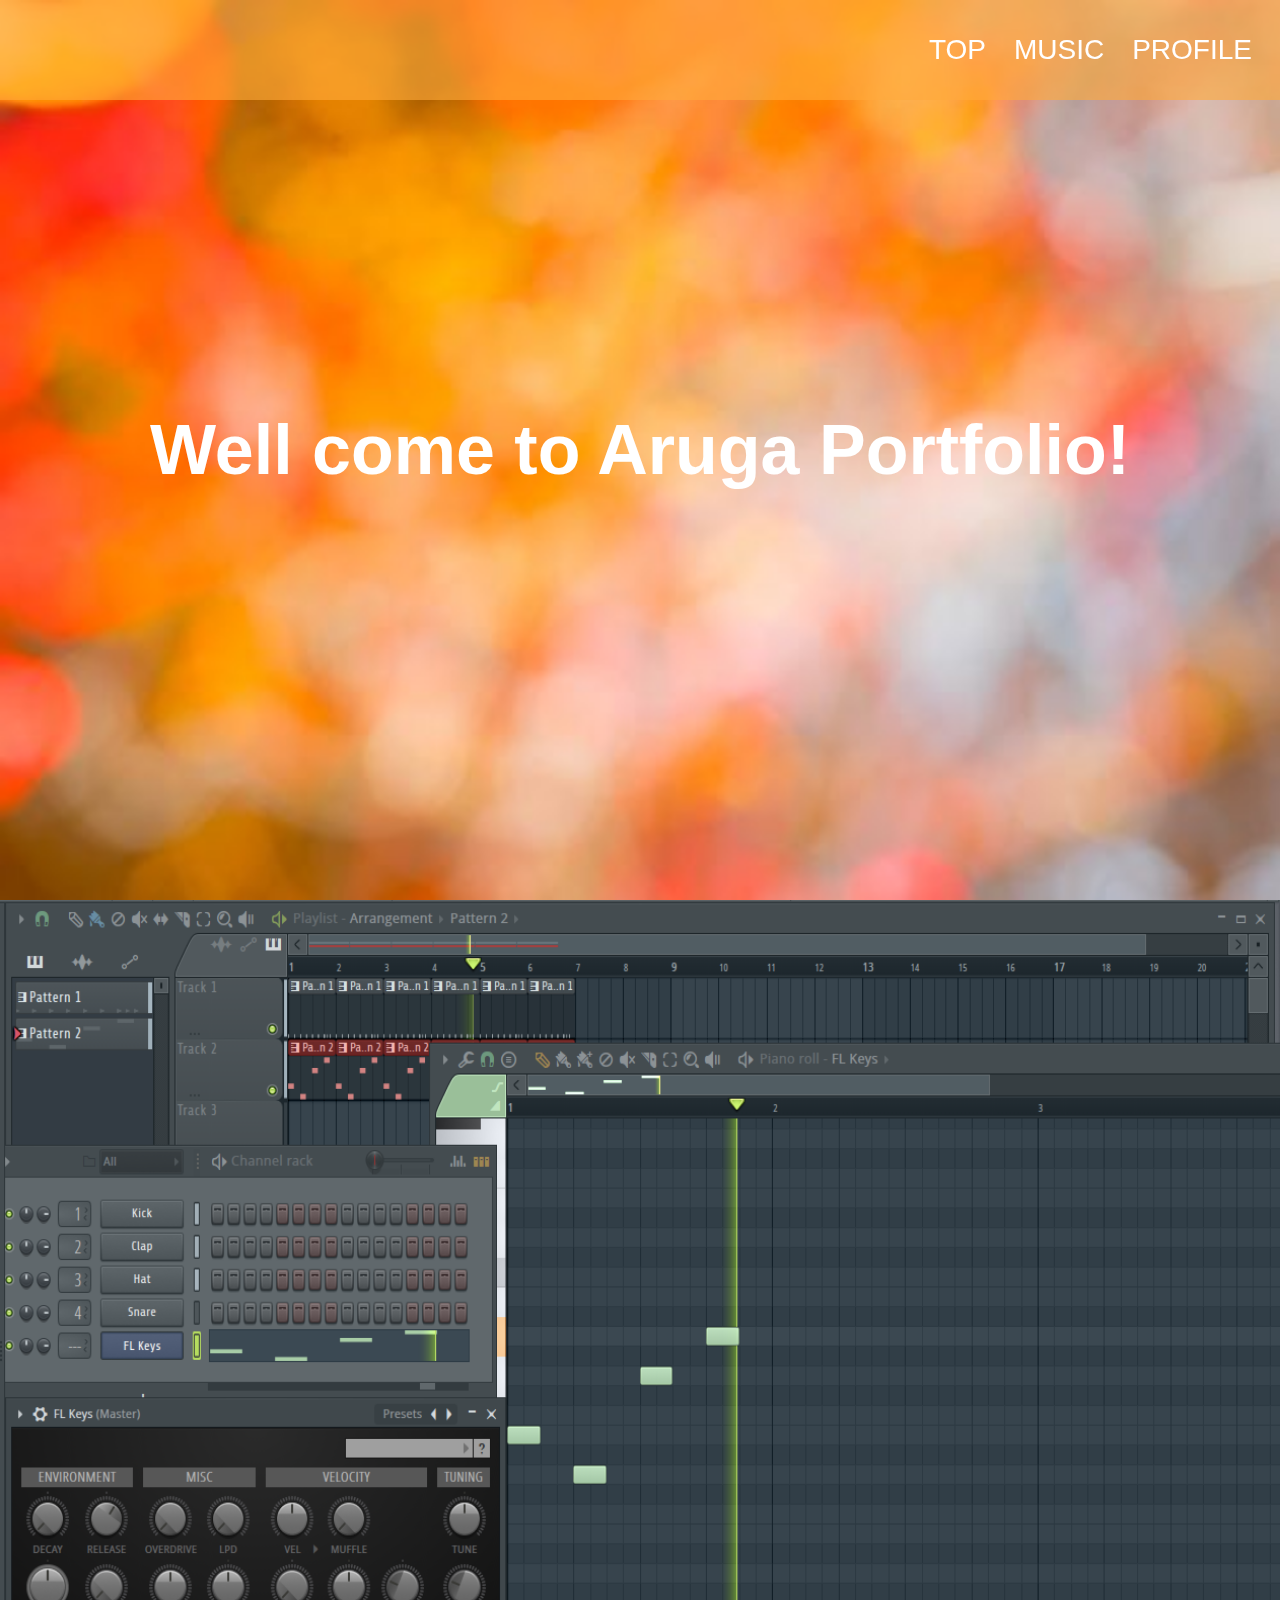
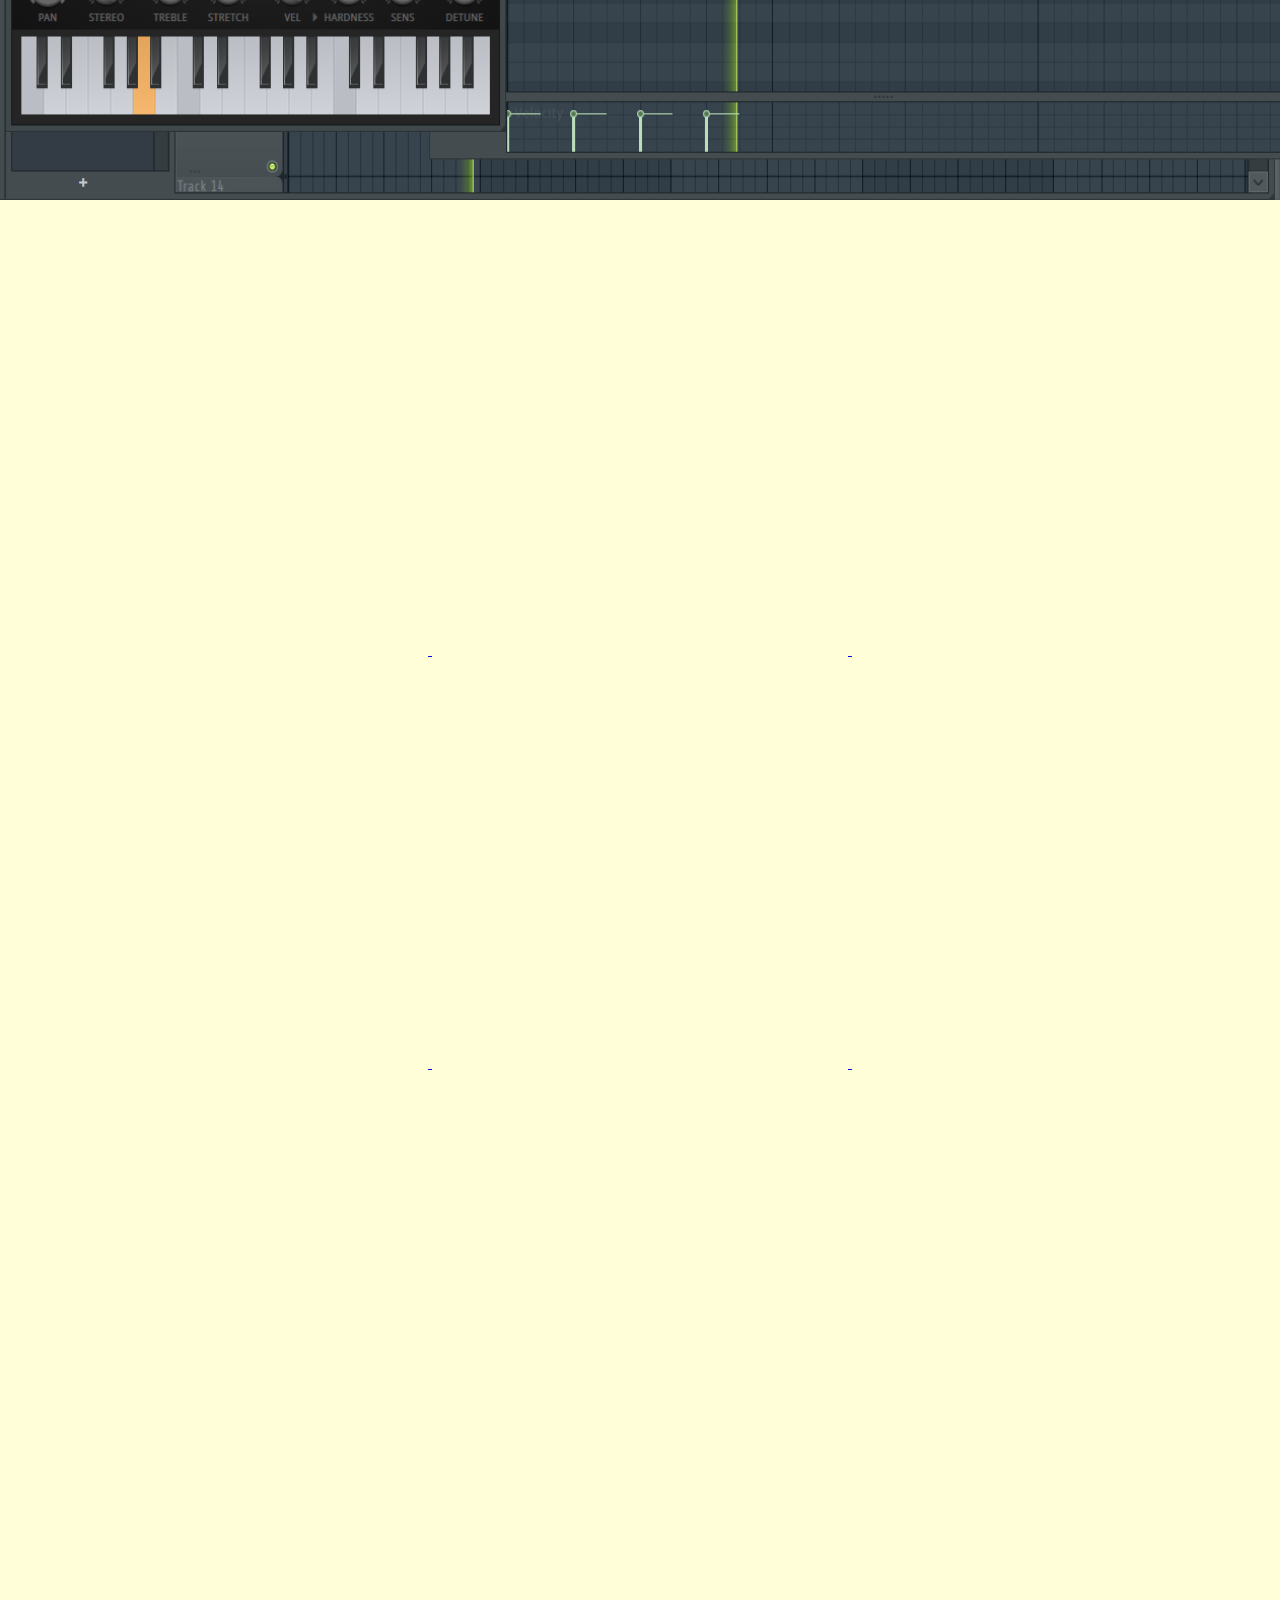
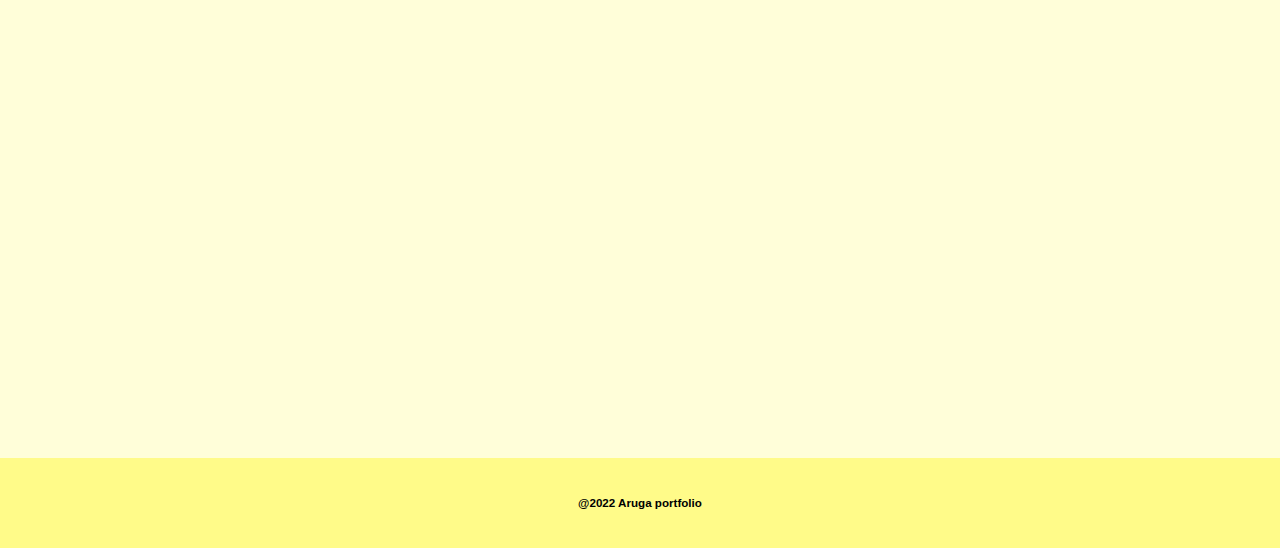
<file: index.html>
<!DOCTYPE html>
<html lang="ja">
<head>
    <meta charset="UTF-8">
    <meta name="viewport" content="width=device-width, initial-scale=1.0">
    <title>x19035 Aruga portfolio</title>
    <link rel="stylesheet" href="style.css">
    <script src="https://ajax.googleapis.com/ajax/libs/jquery/1.12.4/jquery.min.js"></script>
    <script type="text/javascript" src="node.js"></script> 
</head>
<body>
    <header class="h-link">
        <ul>
            <a href="#">TOP</a>
            <a href="#music1">MUSIC</a>
            <a href="profile/profile.html">PROFILE</a>
        </ul>
    </header>

    <section class="zikosyoukai">
        <div class="fadein">
            <h2>Well come to Aruga Portfolio!</h2>
        </div>
    </section>

    <section class="make-music">
        <div class="fadein">
            <div class="make-text">
                    <h1>曲</h1>
                    <h2>Please listen to my music!</h2>
            </div>
        </div>
    </section>

    <section id="music1">
        <section class="music-list">
            <div class="music-title">
                <div class="fadein">
                    <h3>曲一覧</h3>
                </div>
            </div>
                <div class="music-container">
                    <div class="music-item-container">
                        <a href="music/desertify.html">
                            <div class="music">
                                <header class="music-header">
                                    <img src="image/desertfy.png" alt="" height=100% width=70%>
                                </header>
                                <h4>Desertify</h4>
                                <p>この曲は初めて投稿した楽曲。<br>
                                    音ゲーに入れて欲しい。</p>
                            </div>
                        </a>
                        <a href="music/idealhero.html">
                            <div class="music">
                                    <header class="music-header">
                                        <img src="image/idealhero.png" alt="" height=100% width=70%>
                                    </header>
                                <h4>理想ヒーロー</h4>
                                <p>ボカロに挑戦してみた</p>
                            </div>
                        </a>
                        <a href="music/kinshikuiki.html">
                            <div class="music">
                                    <header class="music-header">
                                        <img src="image/kinshikuiki.png" alt="" height=100% width=70%>
                                    </header>
                                <h4>禁止ク域</h4>
                                <p>かっこいいダブステップ</p>
                            </div>
                        </a>
                    </div>
                    <div class="music2-item-container">
                        <a href="music/goodbyesummer.html">
                            <div class="music2">
                                    <header class="music2-header">
                                        <img src="image/goodbyesummer.jpg" alt="" height=100% width=70%>
                                    </header>
                                <h4>グッバイサマー</h4>
                                <p>夏休みが終わってしまった...</p>
                            </div>
                        </a>
                        <a href="music/kane.html">
                            <div class="music2">
                                    <header class="music2-header">
                                        <img src="image/kane.png" alt="" height=100% width=70%>
                                    </header>
                                <h4>鐘は鳴り止まない</h4>
                                <p>ボカコレ2021秋　応募楽曲</p>
                            </div>
                        </a>
                        <a href="music/suteyume.html">
                            <div class="music2">
                                    <header class="music2-header">
                                        <img src="image/lostdoream.jpg" alt="" height=100% width=70%>
                                    </header>
                                <h4>捨てられた夢</h4>
                                <p>マジカルミライ2022　応募楽曲</p>
                            </div>
                        </a>
                    </div>
                </div>
        </section>
    </section>

    <section class="profile">
        <div class="profile-title">
            <h3>profile</h3>
        </div>
        <div class="aruga-img">
            <img src="image/aruga02.jpg" alt="" height="300px" width="300px">
        </div>
        <div class="aruga-text">
            <h4>
                名前：河本竜弥(Aruga)<br>
                学校：愛知工業大学　情報科学部2年<br>
                趣味：ゲーム<br>
                好きな場所：ゲームセンター<br>
                メール：x19035xx@aitech.ac.jp
            </h4>
        </div>
        <div class="comment">
            <h4>コメント</h4>
        </div>
        <div class="comment-text">
            <h4>Arugaです。音ゲーとボカロが好きだったので作曲をはじめました。これからどんどん作っていくつもりです。</h4>
        </div>

    </section>
    

    <footer>
        <h5>@2022 Aruga portfolio</h5>
    </footer>
</body>
</html>
</file>
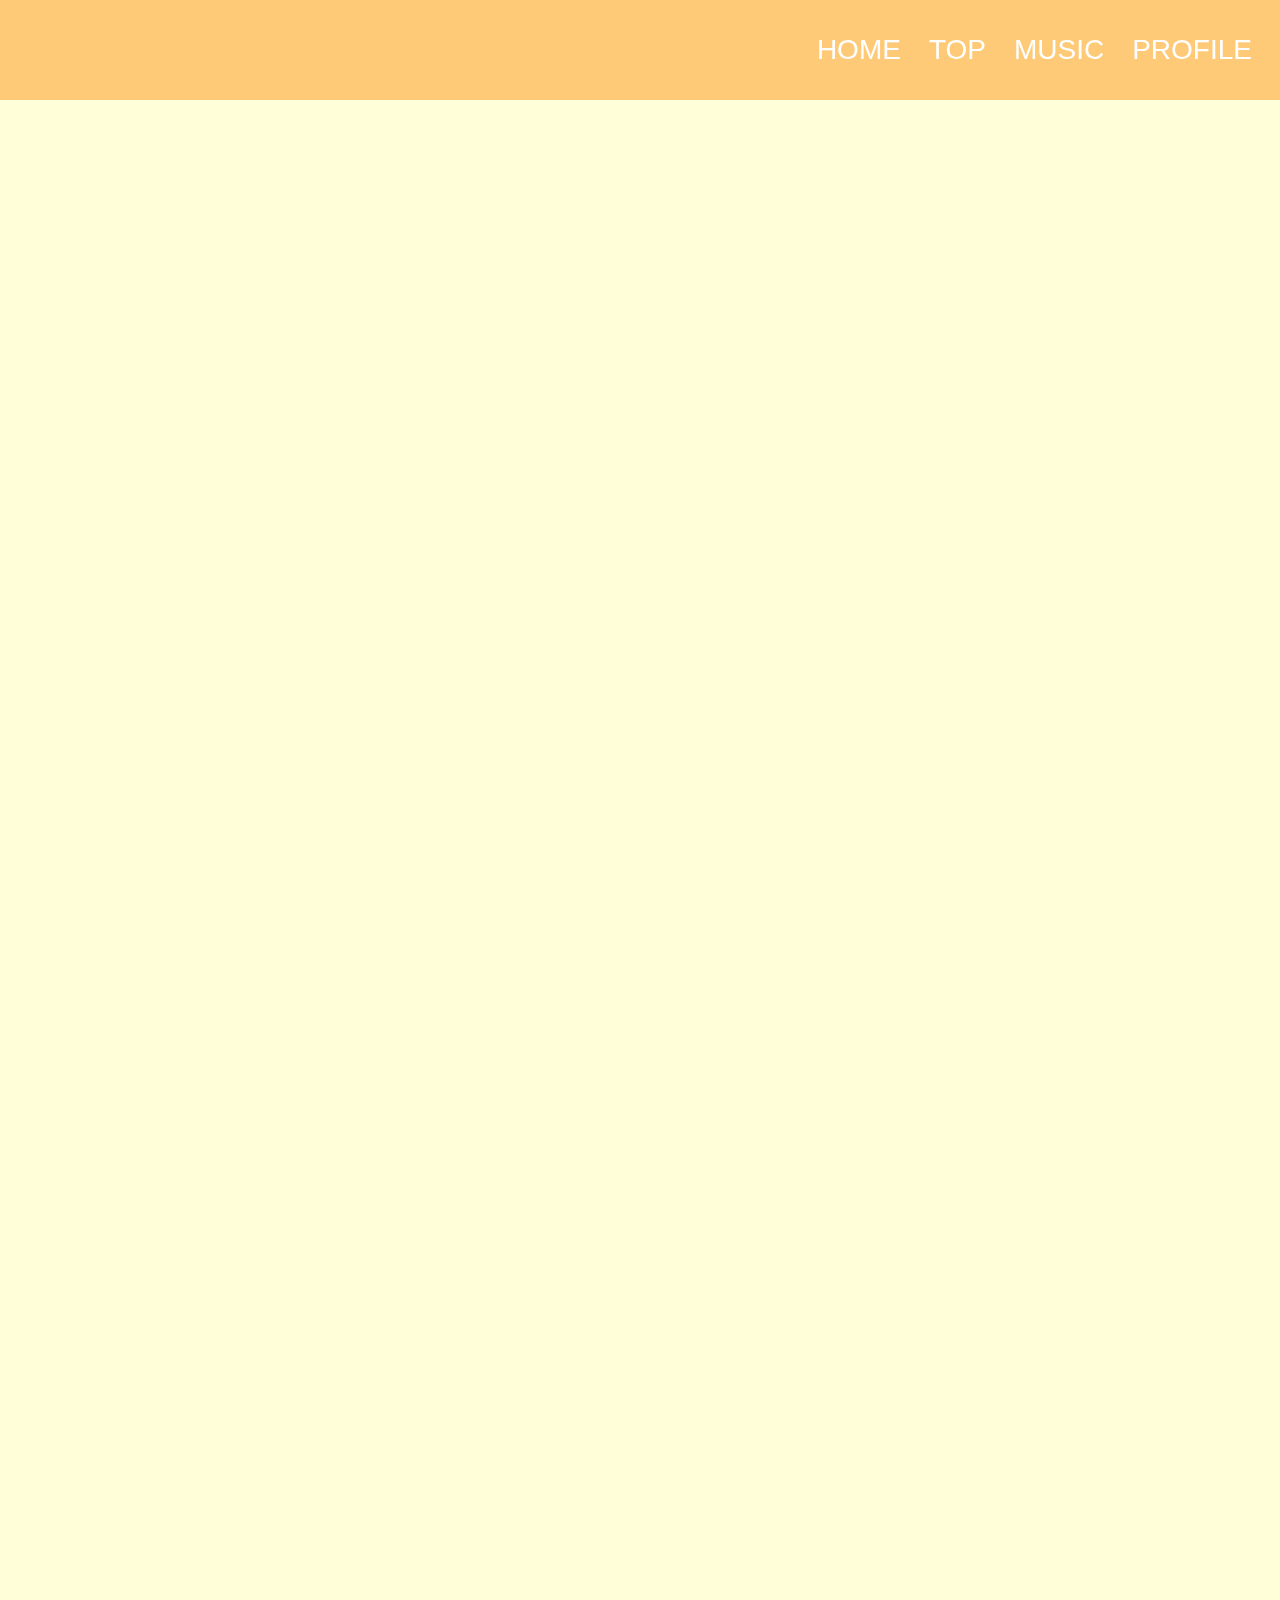
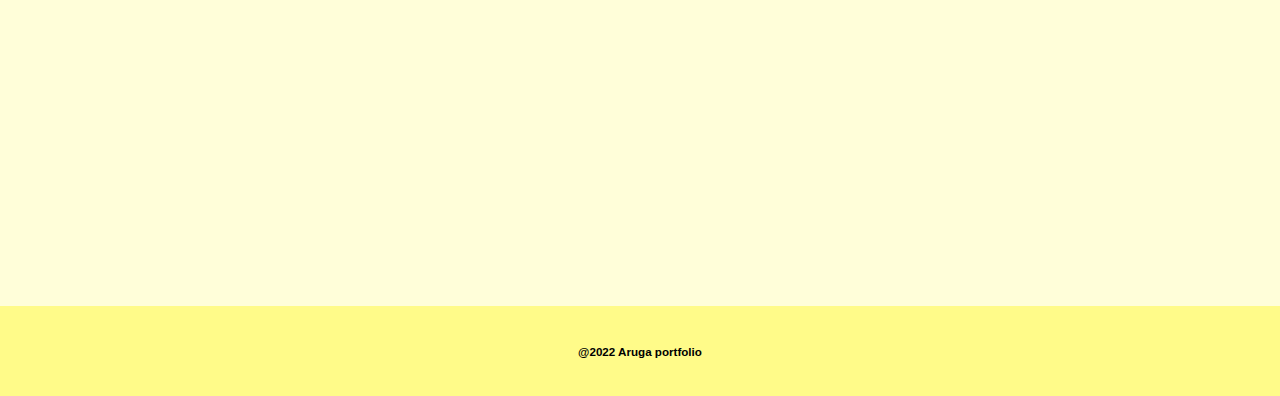
<file: music/desertify.html>
<!DOCTYPE html>
<html lang="ja">
<head>
    <meta charset="UTF-8">
    <meta name="viewport" content="width=device-width, initial-scale=1.0">
    <title>x19035 Aruga portfolio</title>
    <link rel="stylesheet" href="desertify.css">
    <script src="https://ajax.googleapis.com/ajax/libs/jquery/1.12.4/jquery.min.js"></script>
    <script type="text/javascript" src="music.js"></script> 
</head>
<body>
    <header class="h-link">
        <ul>
            <a href="../index.html">HOME</a>
            <a href="#">TOP</a>
            <a href="../index.html#music1">MUSIC</a>
            <a href="../profile/profile.html">PROFILE</a>
        </ul>
    </header>
    
    <section class="movie">
        <iframe width="873" height="491" src="https://www.youtube.com/embed/bPEeSWbL4Co" title="YouTube video player" frameborder="0" allow="accelerometer; autoplay; clipboard-write; encrypted-media; gyroscope; picture-in-picture" allowfullscreen></iframe>
    </section>
    
    <section class="text">
        <div class="text-title">
            <h3>Desertify</h3>
        </div>
        <div class="text-name">
            <h3>Music:Aruga</h3>
        </div>
        <div class="text-day">
            <h4>
             制作日：2020/03/12 
            </h4>
        </div>
        <div>
            <h4>
                制作期間：２日間
            </h4>
        </div>
        <div class="text-kizai">
            <h4>使用機材</h4>
        </div>
        <div class="text-machine"><h4>FLstudio 20</h4></div>
        <div class="text-machine"><h4>Adobe After Effect 2020</h4></div>
        <div class="text-com"><h4>コメント</h4></div>
        <div class="text-comment"><h4>音ゲーにこんな曲があったらいいなということを想像しながら制作しました。</h4></div>
    </section>

    <footer>
        <h5>@2022 Aruga portfolio</h5>
    </footer>
</body>
</html>
</file>
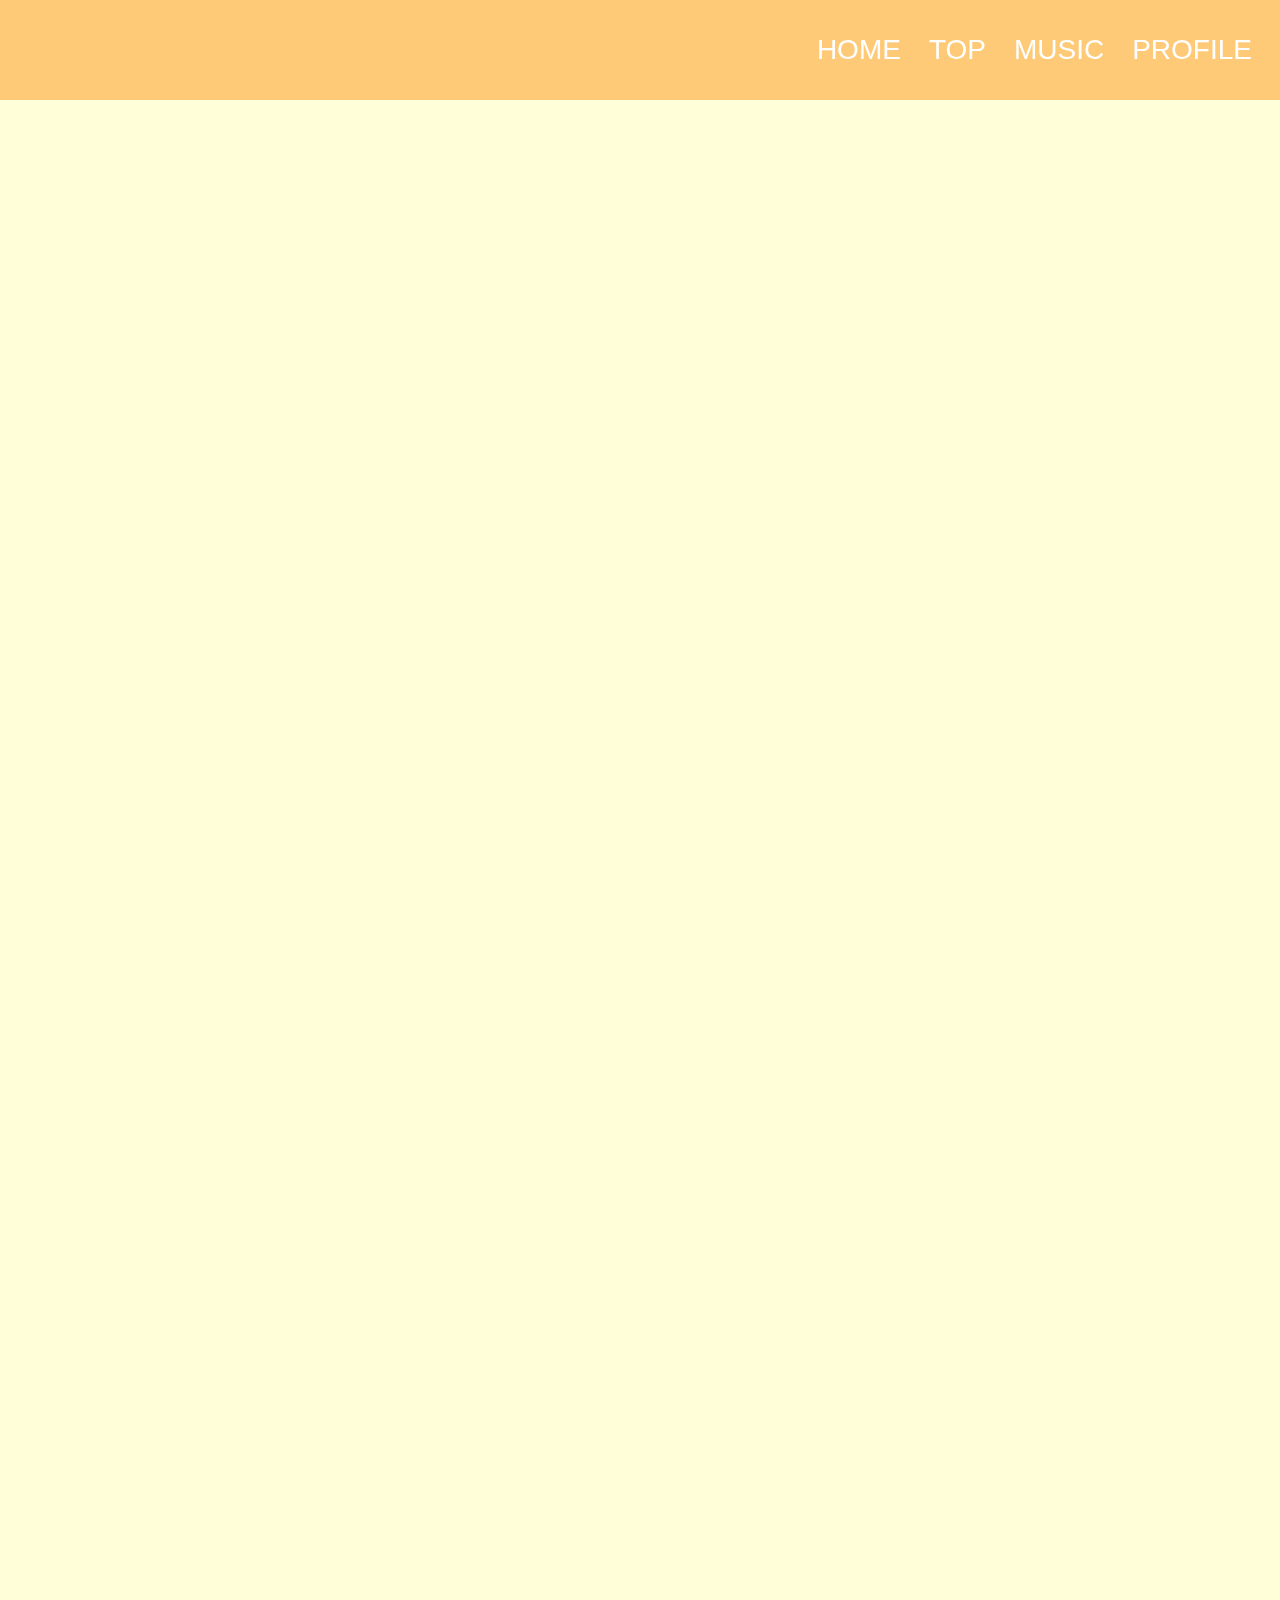
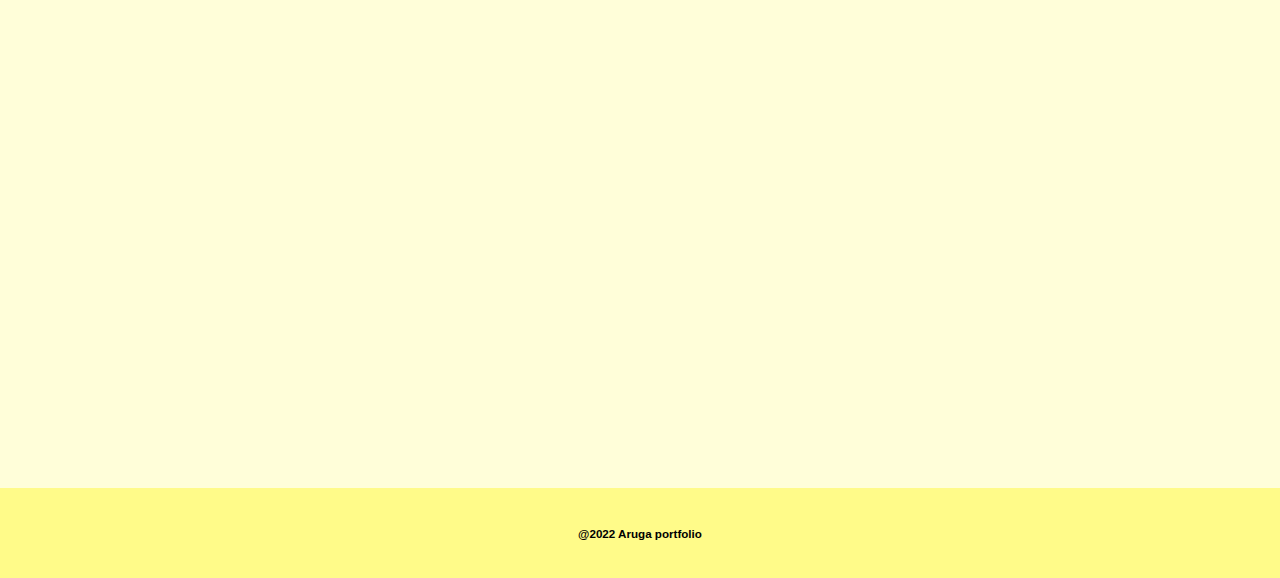
<file: music/goodbyesummer.html>
<!DOCTYPE html>
<html lang="ja">
<head>
    <meta charset="UTF-8">
    <meta name="viewport" content="width=device-width, initial-scale=1.0">
    <title>x19035 Aruga portfolio</title>
    <link rel="stylesheet" href="music.css">
    <script src="https://ajax.googleapis.com/ajax/libs/jquery/1.12.4/jquery.min.js"></script>
    <script type="text/javascript" src="music.js"></script> 
</head>
<body>
    <header class="h-link">
        <ul>
            <a href="../index.html">HOME</a>
            <a href="#">TOP</a>
            <a href="../index.html#music1">MUSIC</a>
            <a href="../profile/profile.html">PROFILE</a>
        </ul>
    </header>
    
    <section class="movie">
        <iframe width="917" height="516" src="https://www.youtube.com/embed/8sRnTyFmIuo" title="YouTube video player" frameborder="0" allow="accelerometer; autoplay; clipboard-write; encrypted-media; gyroscope; picture-in-picture" allowfullscreen></iframe>
    </section>
    
    <section class="text">
        <div class="text-title">
            <h3>グッバイサマー</h3>
        </div>
        <div class="text-name">
            <h3>Music:Aruga</h3>
            <h3>Movie:syui.18</h3>
        </div>
        <div><h3>Vocal:鏡音レン</h3></div>
        <div class="text-day">
            <h4>
             制作日：2021/09/13 
            </h4>
        </div>
        <div>
            <h4>
                制作期間：1ヶ月
            </h4>
        </div>
        <div class="text-kizai">
            <h4>使用機材</h4>
        </div>
        <div class="text-machine"><h4>FLstudio 20</h4></div>
        <div class="text-com"><h4>コメント</h4></div>
        <div class="text-comment"><h4>夏休みが終わってしまった...</h4></div>
        <div class="text-comment"><h4>夏休みにマリオサンシャインやってたら作りたくなったので作りました</h4></div>
    </section>

    <footer>
        <h5>@2022 Aruga portfolio</h5>
    </footer>
</body>
</html>
</file>
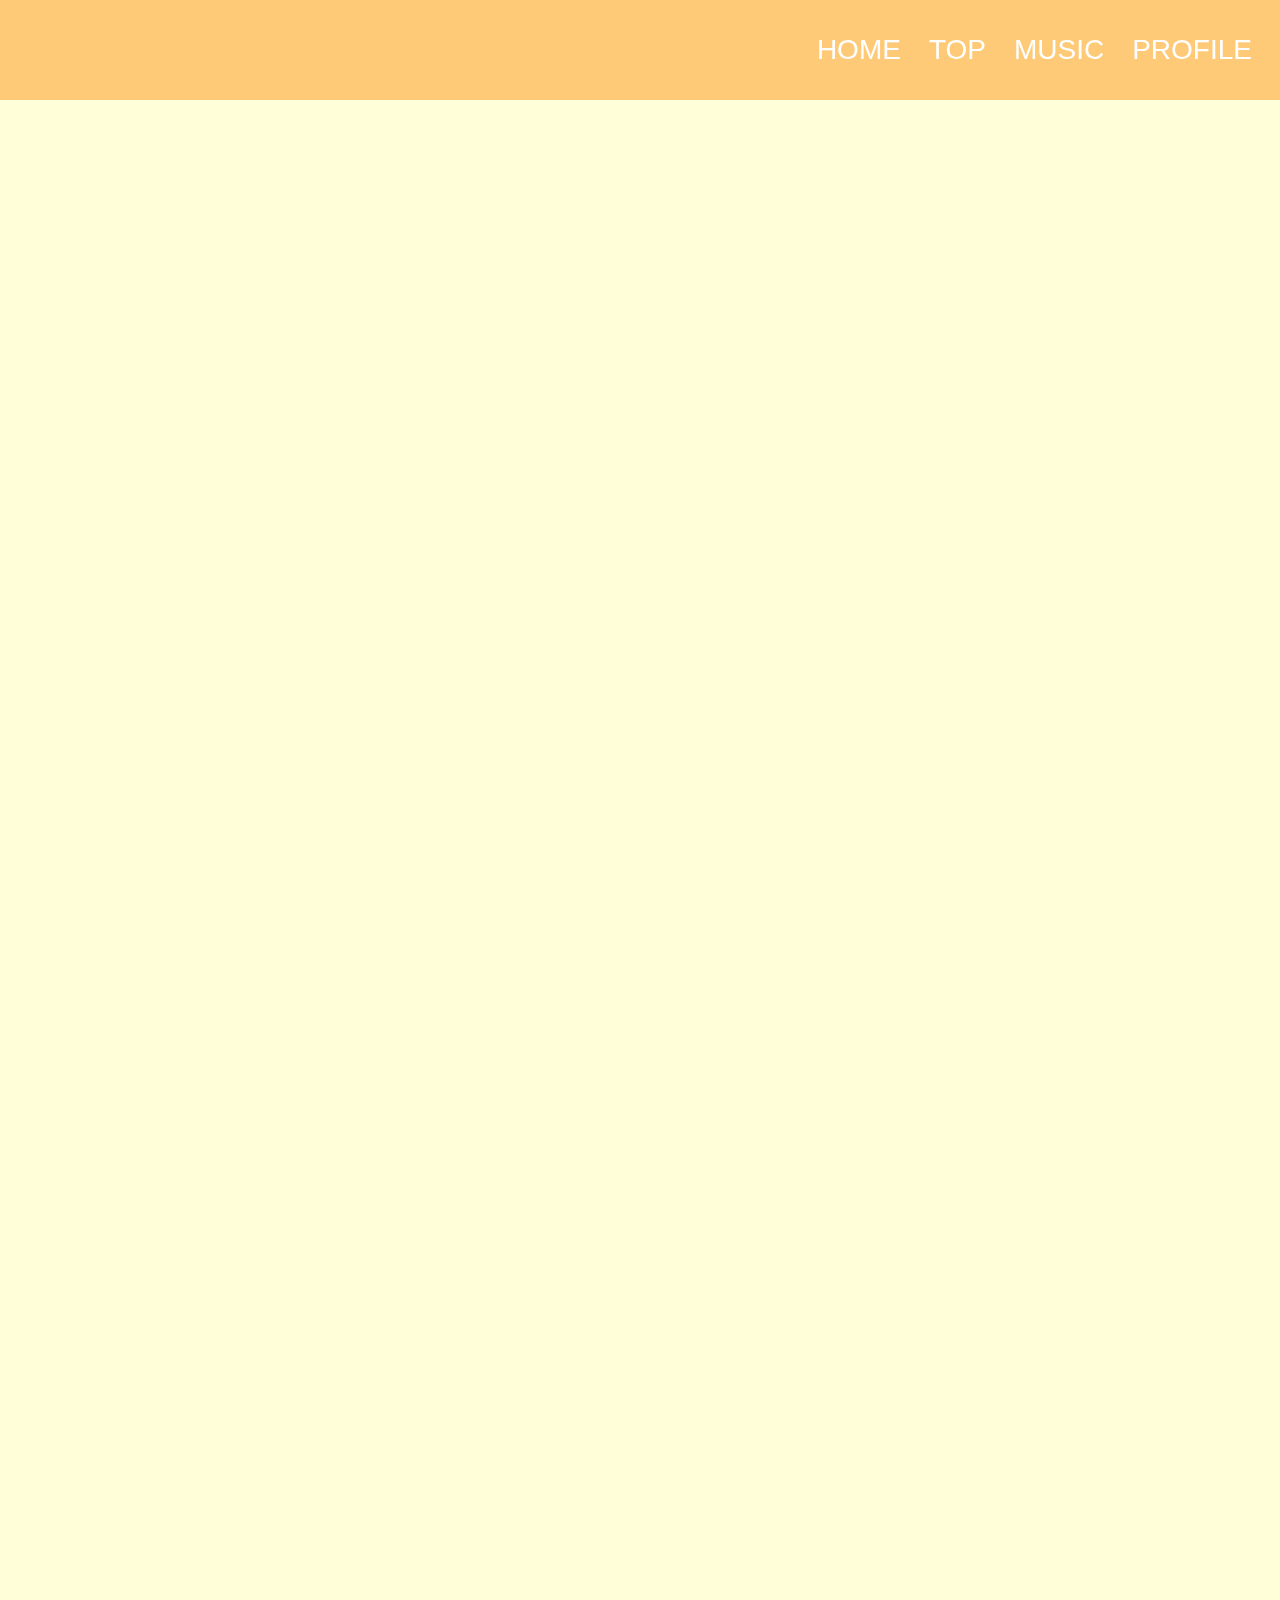
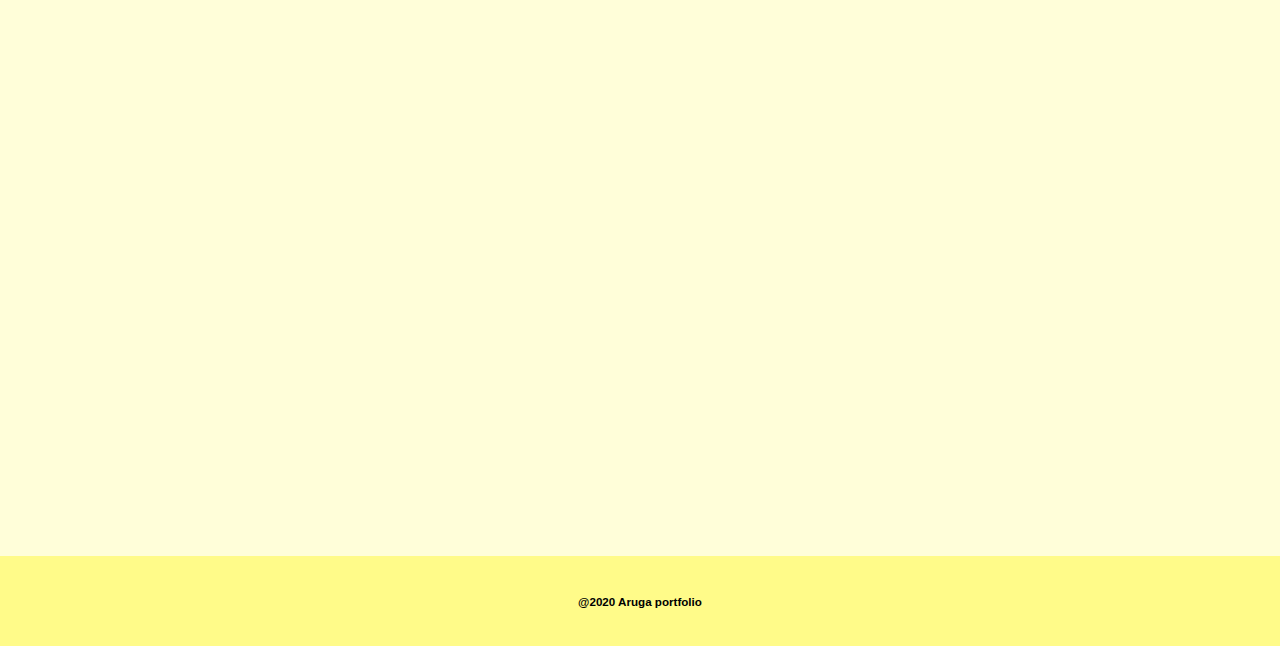
<file: music/idealhero.html>
<!DOCTYPE html>
<html lang="ja">
<head>
    <meta charset="UTF-8">
    <meta name="viewport" content="width=device-width, initial-scale=1.0">
    <title>x19035 Aruga portfolio</title>
    <link rel="stylesheet" href="idealhero.css">
    <script src="https://ajax.googleapis.com/ajax/libs/jquery/1.12.4/jquery.min.js"></script>
    <script type="text/javascript" src="music.js"></script> 
</head>
<body>
    <header class="h-link">
        <ul>
            <a href="../index.html">HOME</a>
            <a href="#">TOP</a>
            <a href="../index.html#music1">MUSIC</a>
            <a href="../profile/profile.html">PROFILE</a>
        </ul>
    </header>
    
    <section class="movie">
        <iframe width="560" height="315" src="https://www.youtube.com/embed/SGmiSpDUVyQ" frameborder="0" allow="accelerometer; autoplay; encrypted-media; gyroscope; picture-in-picture" allowfullscreen></iframe>
    </section>
    
    <section class="text">
        <div class="text-title">
            <h3>理想ヒーロー</h3>
        </div>
        <div class="text-name">
            <h3>Music&Movie:Aruga</h3>
        </div>
        <div><h3>feat:鏡音リン</h3></div>
        <div class="text-day">
            <h4>
             制作日：2020/06/06 
            </h4>
        </div>
        <div>
            <h4>
                制作期間：3週間
            </h4>
        </div>
        <div class="text-kizai">
            <h4>使用機材</h4>
        </div>
        <div class="text-machine"><h4>FLstudio 20</h4></div>
        <div class="text-machine"><h4>Adobe Illustrator 2020</h4></div>
        <div class="text-machine"><h4>Adobe After Effect 2020</h4></div>
        <div class="text-com"><h4>コメント</h4></div>
        <div class="text-comment"><h4>ボカロ曲に挑戦しました</h4></div>
        <div class="text-comment"><h4>仮面ライダーを見ているときにこの曲が浮かび上がりました</h4></div>
    </section>

    <footer>
        <h5>@2020 Aruga portfolio</h5>
    </footer>
</body>
</html>
</file>
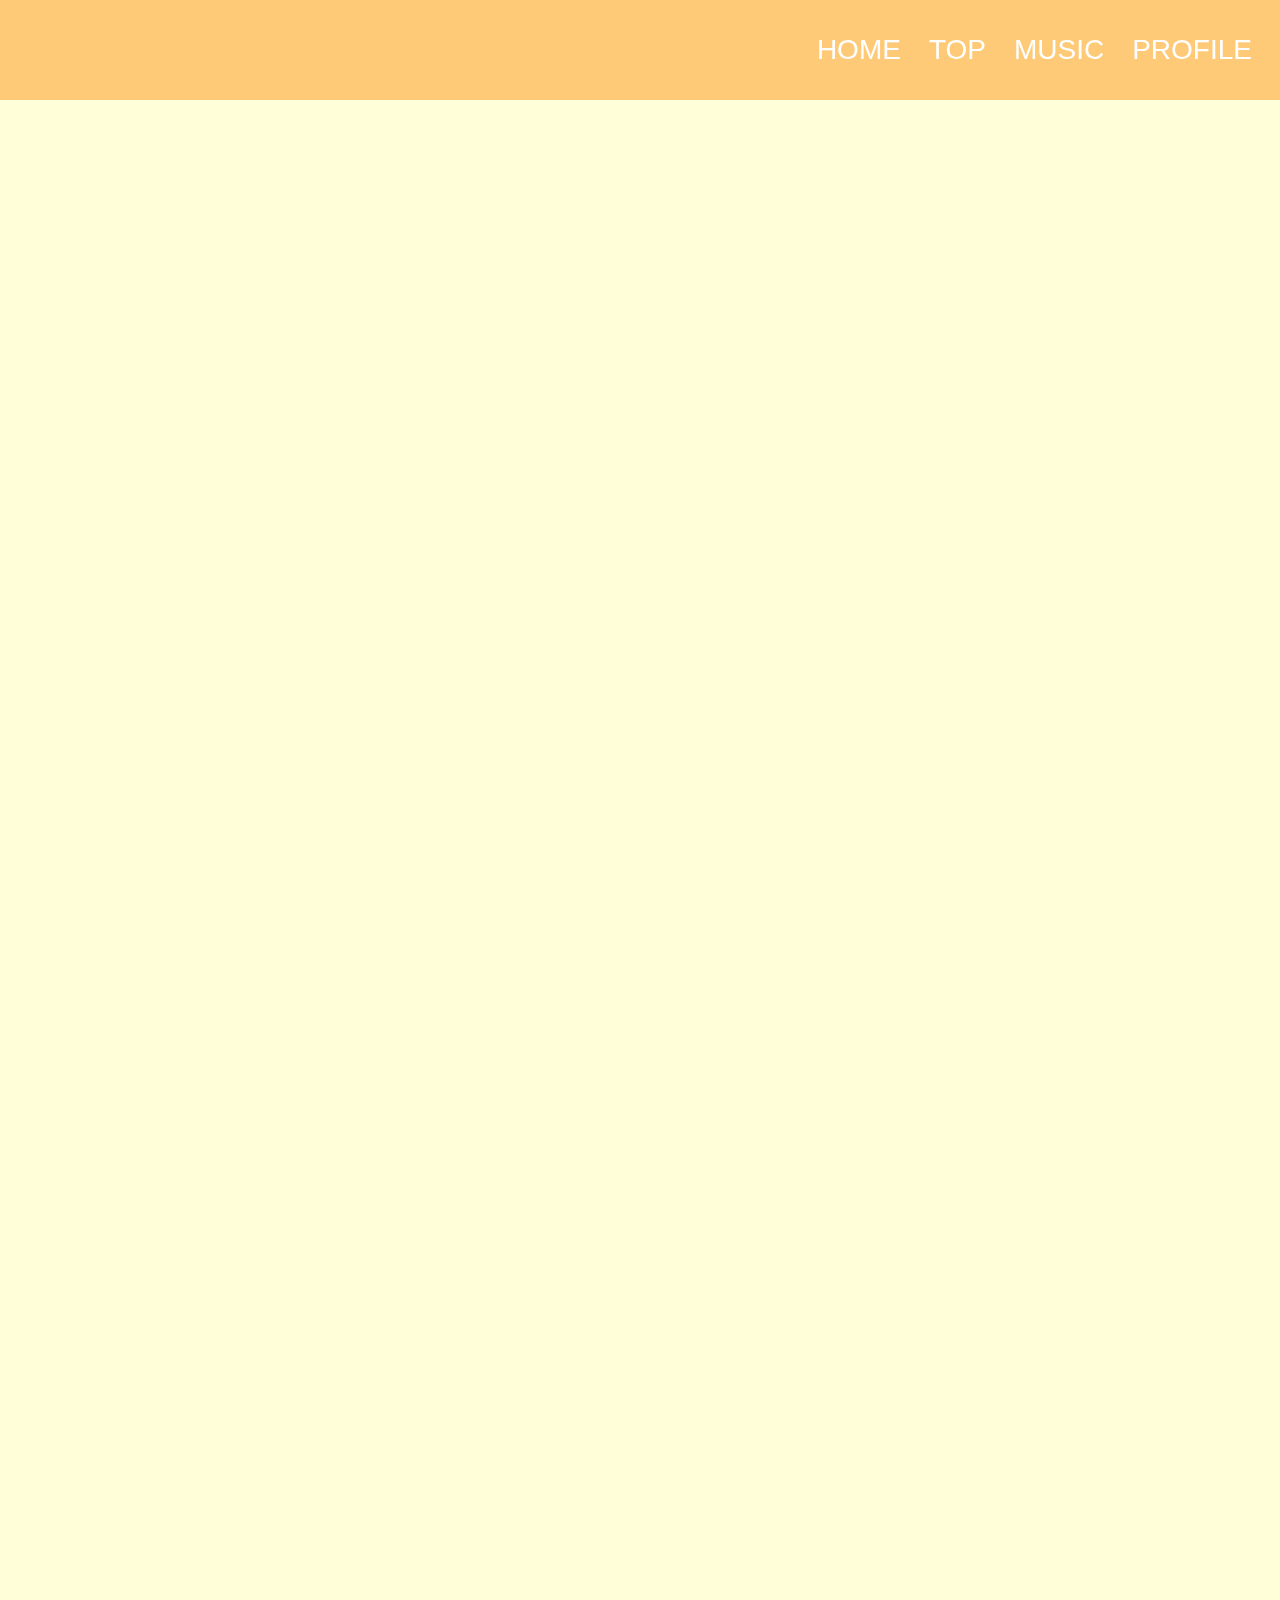
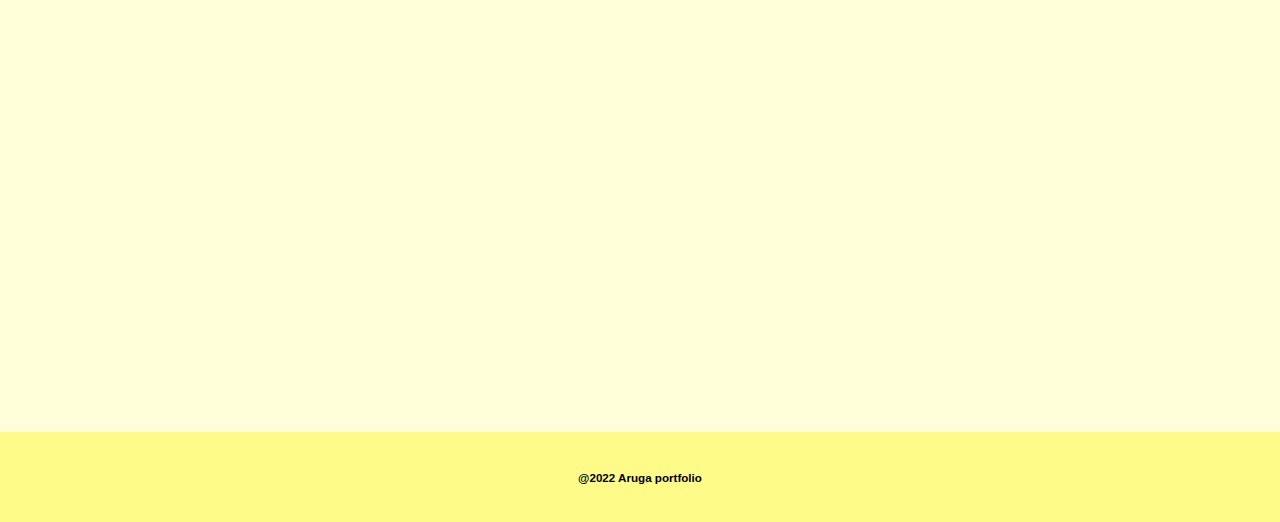
<file: music/kane.html>
<!DOCTYPE html>
<html lang="ja">
<head>
    <meta charset="UTF-8">
    <meta name="viewport" content="width=device-width, initial-scale=1.0">
    <title>x19035 Aruga portfolio</title>
    <link rel="stylesheet" href="music.css">
    <script src="https://ajax.googleapis.com/ajax/libs/jquery/1.12.4/jquery.min.js"></script>
    <script type="text/javascript" src="music.js"></script> 
</head>
<body>
    <header class="h-link">
        <ul>
            <a href="../index.html">HOME</a>
            <a href="#">TOP</a>
            <a href="../index.html#music1">MUSIC</a>
            <a href="../profile/profile.html">PROFILE</a>
        </ul>
    </header>
    
    <section class="movie">
        <iframe width="917" height="516" src="https://www.youtube.com/embed/2QRrenT6sEc" title="YouTube video player" frameborder="0" allow="accelerometer; autoplay; clipboard-write; encrypted-media; gyroscope; picture-in-picture" allowfullscreen></iframe>
    </section>
    
    <section class="text">
        <div class="text-title">
            <h3>鐘は鳴り止まない</h3>
        </div>
        <div class="text-name">
            <h3>Music:Aruga</h3>
            <h3>Movie:syui.18</h3>
        </div>
        <div><h3>Vocal:鏡音リン</h3></div>
        <div class="text-day">
            <h4>
             制作日：2021/10/22 
            </h4>
        </div>
        <div>
            <h4>
                制作期間：1ヶ月
            </h4>
        </div>
        <div class="text-kizai">
            <h4>使用機材</h4>
        </div>
        <div class="text-machine"><h4>FLstudio 20</h4></div>
        <div class="text-com"><h4>コメント</h4></div>
        <div class="text-comment"><h4>ボカコレ2021秋 応募楽曲</h4></div>
        <div class="text-comment"><h4>時期がハロウィンなのでそれっぽい曲作りました</h4></div>
    </section>

    <footer>
        <h5>@2022 Aruga portfolio</h5>
    </footer>
</body>
</html>
</file>
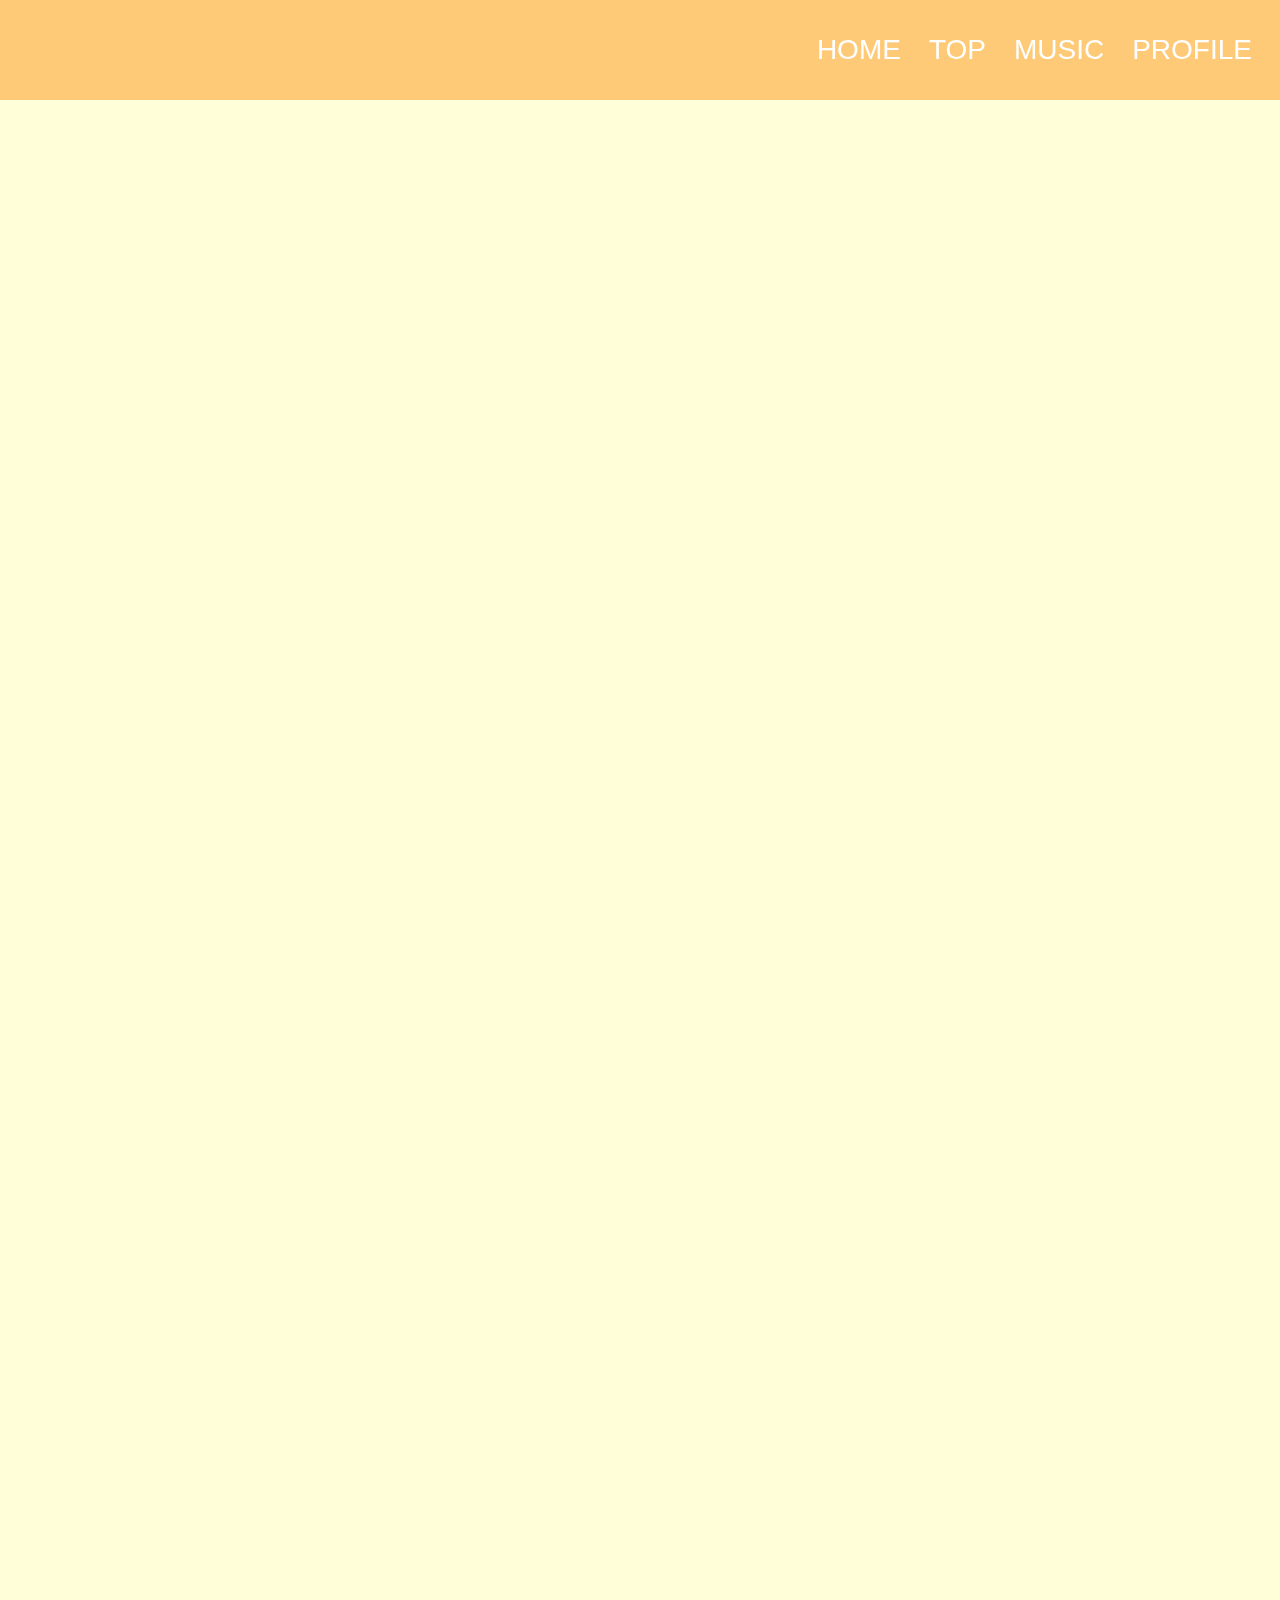
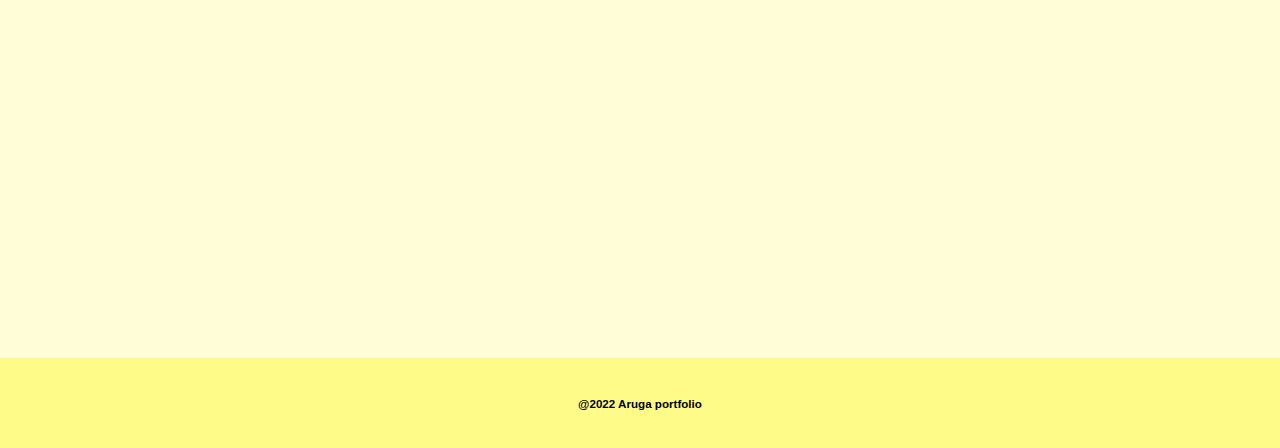
<file: music/kinshikuiki.html>
<!DOCTYPE html>
<html lang="ja">
<head>
    <meta charset="UTF-8">
    <meta name="viewport" content="width=device-width, initial-scale=1.0">
    <title>x19035 Aruga portfolio</title>
    <link rel="stylesheet" href="music.css">
    <script src="https://ajax.googleapis.com/ajax/libs/jquery/1.12.4/jquery.min.js"></script>
    <script type="text/javascript" src="music.js"></script> 
</head>
<body>
    <header class="h-link">
        <ul>
            <a href="../index.html">HOME</a>
            <a href="#">TOP</a>
            <a href="../index.html#music1">MUSIC</a>
            <a href="../profile/profile.html">PROFILE</a>
        </ul>
    </header>
    
    <section class="movie">
        <iframe width="873" height="491" src="https://www.youtube.com/embed/UkiAl3uLer8" title="YouTube video player" frameborder="0" allow="accelerometer; autoplay; clipboard-write; encrypted-media; gyroscope; picture-in-picture" allowfullscreen></iframe>
    </section>
    
    <section class="text">
        <div class="text-title">
            <h3>禁止ク域</h3>
        </div>
        <div class="text-name">
            <h3>Music:Aruga</h3>
        </div>
        <div class="text-day">
            <h4>
             制作日：2021/7/24 
            </h4>
        </div>
        <div>
            <h4>
                制作期間：2週間
            </h4>
        </div>
        <div class="text-kizai">
            <h4>使用機材</h4>
        </div>
        <div class="text-machine"><h4>FLstudio 20</h4></div>
        <div class="text-machine"><h4>Adobe After Effect 2020</h4></div>
        <div class="text-com"><h4>コメント</h4></div>
        <div class="text-comment"><h4>かっこいいダブステップ</h4></div>
        <div class="text-comment"><h4>SERUMを買ったので試しに作りました。</h4></div>
    </section>

    <footer>
        <h5>@2022 Aruga portfolio</h5>
    </footer>
</body>
</html>
</file>
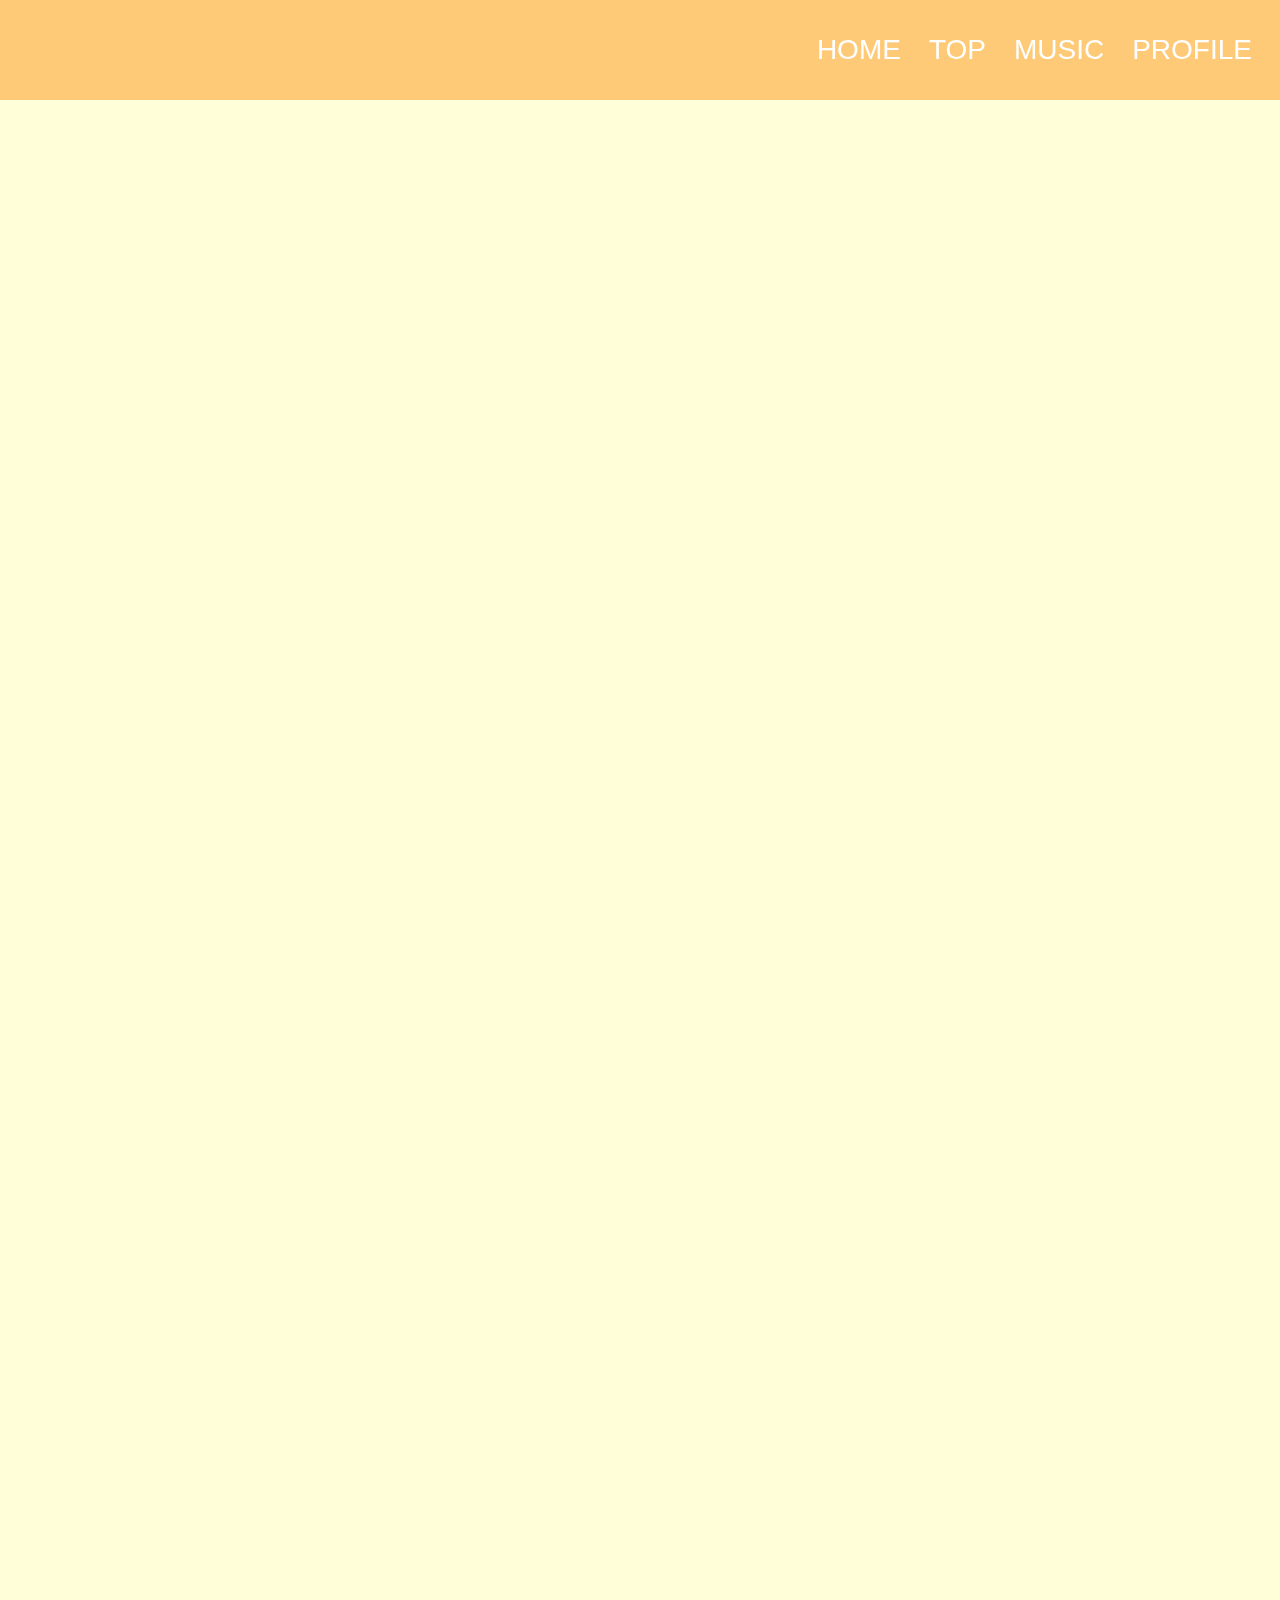
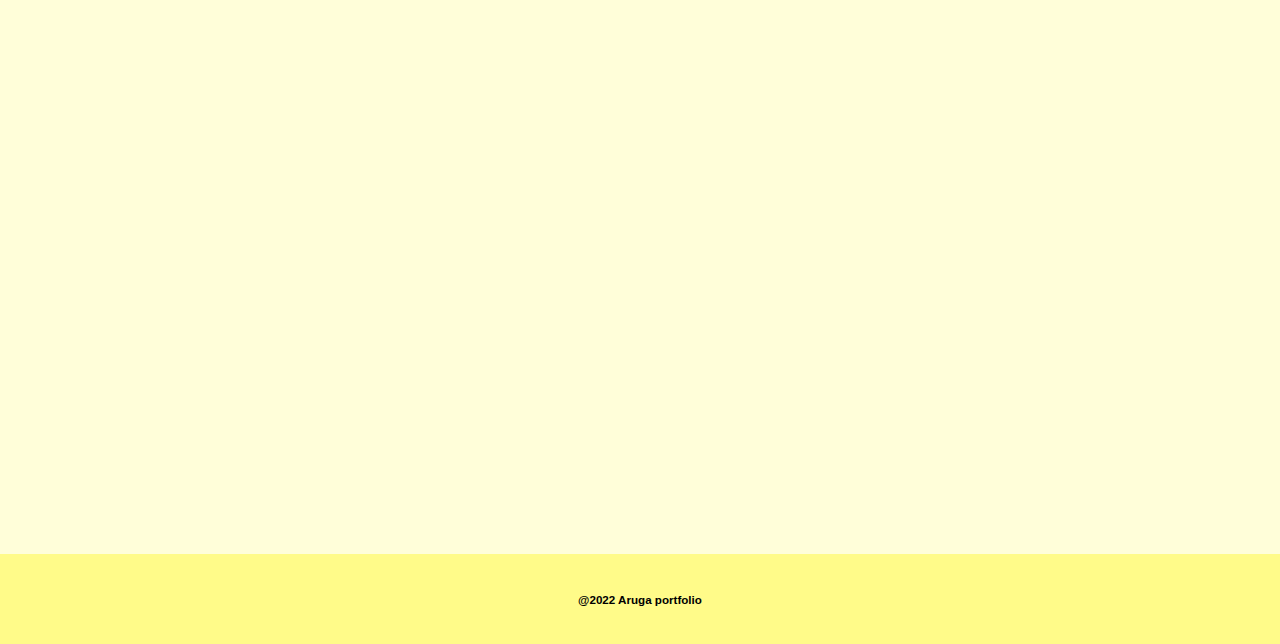
<file: music/suteyume.html>
<!DOCTYPE html>
<html lang="ja">
<head>
    <meta charset="UTF-8">
    <meta name="viewport" content="width=device-width, initial-scale=1.0">
    <title>x19035 Aruga portfolio</title>
    <link rel="stylesheet" href="music.css">
    <script src="https://ajax.googleapis.com/ajax/libs/jquery/1.12.4/jquery.min.js"></script>
    <script type="text/javascript" src="music.js"></script> 
</head>
<body>
    <header class="h-link">
        <ul>
            <a href="../index.html">HOME</a>
            <a href="#">TOP</a>
            <a href="../index.html#music1">MUSIC</a>
            <a href="../profile/profile.html">PROFILE</a>
        </ul>
    </header>
    
    <section class="movie">
        <iframe width="917" height="516" src="https://www.youtube.com/embed/O2Rw8NRb2nA" title="YouTube video player" frameborder="0" allow="accelerometer; autoplay; clipboard-write; encrypted-media; gyroscope; picture-in-picture" allowfullscreen></iframe>
    </section>
    
    <section class="text">
        <div class="text-title">
            <h3>捨てられた夢</h3>
        </div>
        <div class="text-name">
            <h3>Music:Aruga</h3>
            <h3>Movie:syui.18</h3>
            <h3>Illustrator:ごうや</h3>
        </div>
        <div><h3>Vocal:鏡音リン</h3></div>
        <div class="text-day">
            <h4>
             制作日：2022/6/5 
            </h4>
        </div>
        <div>
            <h4>
                制作期間：2ヶ月
            </h4>
        </div>
        <div class="text-kizai">
            <h4>使用機材</h4>
        </div>
        <div class="text-machine"><h4>FLstudio 20</h4></div>
        <div class="text-com"><h4>コメント</h4></div>
        <div class="text-comment"><h4>マジカルミライ2022 応募楽曲</h4></div>
        <div class="text-comment"><h4>鏡音リン・レンが14周年なので時間と別れをテーマに作りました。</h4></div>
    </section>

    <footer>
        <h5>@2022 Aruga portfolio</h5>
    </footer>
</body>
</html>
</file>
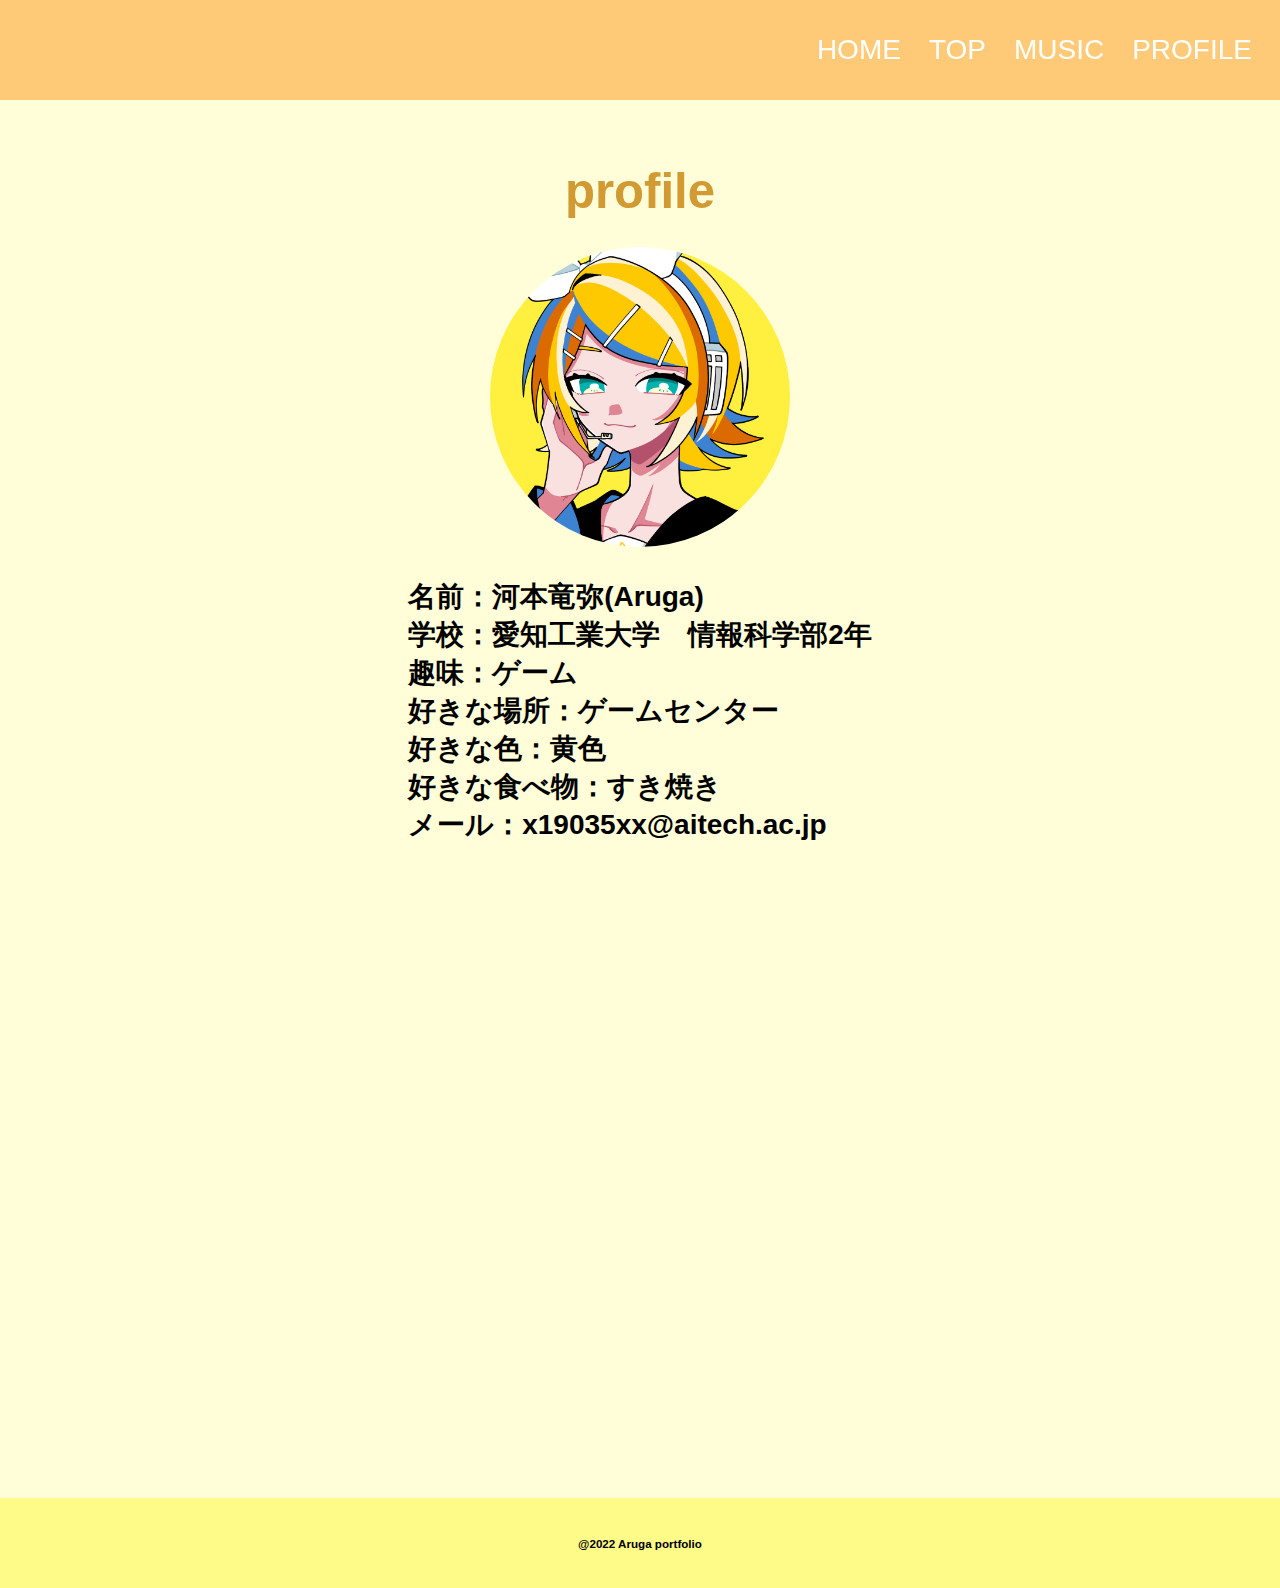
<file: profile/profile.html>
<!DOCTYPE html>
<html lang="ja">
<head>
    <meta charset="UTF-8">
    <meta name="viewport" content="width=device-width, initial-scale=1.0">
    <title>x19035 Aruga portfolio</title>
    <link rel="stylesheet" href="profile.css">
    <script src="https://ajax.googleapis.com/ajax/libs/jquery/1.12.4/jquery.min.js"></script>
    <script type="text/javascript" src="profile.js"></script> 
</head>
<body>
    <header class="h-link">
        <ul>
            <a href="../index.html">HOME</a>
            <a href="#">TOP</a>
            <a href="../index.html#music1">MUSIC</a>
            <a href="profile.html">PROFILE</a>
        </ul>
    </header>
    <section class="profile">
        <div class="profile-title">
            <h3>profile</h3>
        </div>
        <div class="aruga-img">
            <img src="../image/aruga01.jpg" alt="" height="300px" width="300px">
        </div>
        <div class="aruga-text">
            <h4>
                名前：河本竜弥(Aruga)<br>
                学校：愛知工業大学　情報科学部2年<br>
                趣味：ゲーム<br>
                好きな場所：ゲームセンター<br>
                好きな色：黄色<br>
                好きな食べ物：すき焼き<br>
                メール：x19035xx@aitech.ac.jp
            </h4>
        </div>
        <div class="skill">
            <h4>SKILL</h4>
        </div>
        <div class="skill-text">
            <h4>c,c#/★★★★☆<br>
                maya 2020/★★☆☆☆<br>
                html,css/ ★★★☆☆<br>
                FLstudio 20/★★★★☆<br>
                Unity/★★☆☆☆<br>
                Adobe After Effect 2020/★★★☆☆
            </h4>
        </div>
        <div class="comment">
            <h4>コメント</h4>
        </div>
        <div class="comment-text">
            <h4>Arugaです。音ゲーとボカロが好きだったので作曲をはじめました。これからどんどん作っていくつもりです。</h4>
        </div>

        <footer>
            <h5>@2022 Aruga portfolio</h5>
        </footer>
</body>
</html>
</file>
<file: style.css>
*, *::before, *::after{
    margin: 0;
    padding: 0;
    box-sizing: border-box;
}

:root {
    font-family: -apple-system, BlinkMacSystemFont, 'Segoe UI', Roboto, Oxygen, Ubuntu, Cantarell, 'Open Sans', 'Helvetica Neue', sans-serif;
    font-size: 14px;
    font-feature-settings: "palt";
}

.h-link{
    height: 100px;
    display: flex;
    justify-content: flex-end;
    align-items: center;
    position: fixed;
    background: rgba(255, 170, 59, 0.623);
    width: 100%;
    z-index: 2;
}



.h-link ul{
    list-style: none;
    display: flex;
}

.h-link ul a{
    text-decoration: none;
    padding-right: 2rem;
    font-size: 2em;
    color: #fff;
}

.h-link ul a:hover{
    color: rgb(253, 83, 83);
}



.zikosyoukai{
    height: 100vh;
    background-image: url(image/orenzi.jpg);
    background-size: 100% 100%;
    background-attachment: fixed;
}

.zikosyoukai h2{
    height: 100vh;
    display: flex;
    flex-direction: column;
    justify-content: center;
    align-items: center;
    color: #ffffff;
    font-size: 5rem;
}

.make-music{
    height: 100vh;
    background-image: url(image/DTM-01.png);
    background-size: 100% 100%;
}

.music-list{
    background-color: rgb(255, 254, 217);
}


footer{
    height: 10vh;
    display: flex;
    flex-direction: column;
    justify-content: center;
    align-items: center;
    background-color:rgb(255, 251, 137);
}

.make-text{
    height:100vh;
    display: flex;
    flex-direction: column;
    justify-content: center;
    align-items: center;
    color: #ffffff;
    font-size: 5rem;
}

.music-list{
    text-align: center;
}

.music-title{
    text-align: center;
    color: rgb(209, 154, 51);
    padding-top: 2rem;
    padding-bottom: 2rem;
    font-size: 3rem;
}

@-webkit-keyframes hvr-wobble-horizontal {
    16.65% {
      -webkit-transform: translateX(8px);
      transform: translateX(8px);
    }
    33.3% {
      -webkit-transform: translateX(-6px);
      transform: translateX(-6px);
    }
    49.95% {
      -webkit-transform: translateX(4px);
      transform: translateX(4px);
    }
    66.6% {
      -webkit-transform: translateX(-2px);
      transform: translateX(-2px);
    }
    83.25% {
      -webkit-transform: translateX(1px);
      transform: translateX(1px);
    }
    100% {
      -webkit-transform: translateX(0);
      transform: translateX(0);
    }
  }
  @keyframes hvr-wobble-horizontal {
    16.65% {
      -webkit-transform: translateX(8px);
      transform: translateX(8px);
    }
    33.3% {
      -webkit-transform: translateX(-6px);
      transform: translateX(-6px);
    }
    49.95% {
      -webkit-transform: translateX(4px);
      transform: translateX(4px);
    }
    66.6% {
      -webkit-transform: translateX(-2px);
      transform: translateX(-2px);
    }
    83.25% {
      -webkit-transform: translateX(1px);
      transform: translateX(1px);
    }
    100% {
      -webkit-transform: translateX(0);
      transform: translateX(0);
    }
  }
  .hvr-wobble-horizontal {
    display: inline-block;
    vertical-align: middle;
    -webkit-transform: perspective(1px) translateZ(0);
    transform: perspective(1px) translateZ(0);
    box-shadow: 0 0 1px rgba(0, 0, 0, 0);
  }
  
.music-container{
    display: flex;
    flex-direction: column;
}



.music{
    width:360px;
    margin: 2em;
    display: inline-block;
    border: rgb(209, 154, 51) solid;
    background-color: rgb(255, 232, 167);
    border-radius: 5em;
    z-index: 1;
}

.music:hover, .music:focus, .music:active {
    -webkit-animation-name: hvr-wobble-horizontal;
    animation-name: hvr-wobble-horizontal;
    -webkit-animation-duration: 1s;
    animation-duration: 1s;
    -webkit-animation-timing-function: ease-in-out;
    animation-timing-function: ease-in-out;
    -webkit-animation-iteration-count: 1;
    animation-iteration-count: 1;
  }

.music-padding{
    height:150px;
    width: 100%;
}

.music-header{
    padding-top: 2em;
    
}

.music h4{
    font-size: 3rem;
    color: #000;
}

.music p{
    color: #000;
    padding-top:15%;
    padding-bottom: 15%;
    padding-left: 15%;
    padding-right:15%;
}


.music2{
    width:360px;
    margin: 2em;
    display: inline-block;
    border: rgb(209, 154, 51) solid;
    background-color: rgb(255, 232, 167);
    border-radius: 5em;
}

.music2:hover, .music2:focus, .music2:active {
    -webkit-animation-name: hvr-wobble-horizontal;
    animation-name: hvr-wobble-horizontal;
    -webkit-animation-duration: 1s;
    animation-duration: 1s;
    -webkit-animation-timing-function: ease-in-out;
    animation-timing-function: ease-in-out;
    -webkit-animation-iteration-count: 1;
    animation-iteration-count: 1;
  }

.music2-padding{
    height:150px;
    width: 100%;
}

.music2-header{
    padding-top: 2em;
    
}

.music2 h4{
    font-size: 3rem;
    color: #000;
}

.music2 p{
    color: #000;
    padding-top:15%;
    padding-bottom: 15%;
    padding-left: 15%;
    padding-right:15%;
}


.profile{
    display: flex;
    flex-direction: column;
    justify-content: center;
    align-items: center;
    background-color: rgb(255, 254, 217);
}

.profile-title{
    color: rgb(209, 154, 51);
    padding-top: 2rem;
    padding-bottom: 2rem;
    font-size: 3rem;

}

.aruga-img{
    display: block;
    border-radius: 50%;
}

.aruga-img img{
    border-radius: 50%;
}


.aruga-text{
    padding-top: 2rem;
    padding-bottom: 2rem;
    font-size: 2rem;
}

.comment{
    padding-top: 2rem;
    padding-bottom: 2rem;
    font-size: 2rem;
}

.comment-text{
    padding-top: 1rem;
    padding-bottom: 4rem;
    font-size: 2rem;
}


.fadein, .music, .music2, .profile div{
    opacity : 0;
    transform: translateY(50px);
    transition: 1.5s;
}
</file>
<file: music/desertify.css>
*, *::before, *::after{
    margin: 0;
    padding: 0;
    box-sizing: border-box;
}

:root {
    font-family: -apple-system, BlinkMacSystemFont, 'Segoe UI', Roboto, Oxygen, Ubuntu, Cantarell, 'Open Sans', 'Helvetica Neue', sans-serif;
    font-size: 14px;
    font-feature-settings: "palt";
    background-color: rgb(255, 254, 217);
}


.h-link{
    height: 100px;
    display: flex;
    justify-content: flex-end;
    align-items: center;
    position: fixed;
    background: rgba(255, 170, 59, 0.623);
    width: 100%;
}

.h-link ul{
    list-style: none;
    display: flex;
}

.h-link ul a{
    text-decoration: none;
    padding-right: 2rem;
    font-size: 2em;
    color: #fff;
}

.h-link ul a:hover{
    color: rgb(253, 83, 83);
}

.movie {
    height: 100vh;
    display: flex;
    align-items: center;
    justify-content: center;
    font-size: 5rem;
}

.movie iframe{
    padding-top:15vh;
    width:75%;
    height: 90%;
}

.text{
    display: flex;
    flex-direction: column;
    justify-content: center;
    align-items: center;
}

.text div{
    padding-top: 2rem;
    padding-bottom: 1rem;
    font-size: 3rem;
}

.text-kizai{
    margin-top:3rem;
}

.text-com{
    margin-top:3rem;
}

footer{
    height: 10vh;
    display: flex;
    flex-direction: column;
    justify-content: center;
    align-items: center;
    background-color:rgb(255, 251, 137);
}

div{
    opacity : 0;
    transform: translateY(50px);
    transition: 1.5s;
}
</file>
<file: music/music.css>
*, *::before, *::after{
    margin: 0;
    padding: 0;
    box-sizing: border-box;
}

:root {
    font-family: -apple-system, BlinkMacSystemFont, 'Segoe UI', Roboto, Oxygen, Ubuntu, Cantarell, 'Open Sans', 'Helvetica Neue', sans-serif;
    font-size: 14px;
    font-feature-settings: "palt";
    background-color: rgb(255, 254, 217);
}


.h-link{
    height: 100px;
    display: flex;
    justify-content: flex-end;
    align-items: center;
    position: fixed;
    background: rgba(255, 170, 59, 0.623);
    width: 100%;
}

.h-link ul{
    list-style: none;
    display: flex;
}

.h-link ul a{
    text-decoration: none;
    padding-right: 2rem;
    font-size: 2em;
    color: #fff;
}

.h-link ul a:hover{
    color: rgb(253, 83, 83);
}

.movie {
    height: 100vh;
    display: flex;
    align-items: center;
    justify-content: center;
    font-size: 5rem;
}

.movie iframe{
    padding-top:15vh;
    width:75%;
    height: 90%;
}

.text{
    display: flex;
    flex-direction: column;
    justify-content: center;
    align-items: center;
}

.text div{
    padding-top: 2rem;
    padding-bottom: 1rem;
    font-size: 3rem;
}

.text-kizai{
    margin-top:3rem;
}

.text-com{
    margin-top:3rem;
}

footer{
    height: 10vh;
    display: flex;
    flex-direction: column;
    justify-content: center;
    align-items: center;
    background-color:rgb(255, 251, 137);
}

div{
    opacity : 0;
    transform: translateY(50px);
    transition: 1.5s;
}
</file>
<file: music/idealhero.css>
*, *::before, *::after{
    margin: 0;
    padding: 0;
    box-sizing: border-box;
}

:root {
    font-family: -apple-system, BlinkMacSystemFont, 'Segoe UI', Roboto, Oxygen, Ubuntu, Cantarell, 'Open Sans', 'Helvetica Neue', sans-serif;
    font-size: 14px;
    font-feature-settings: "palt";
    background-color: rgb(255, 254, 217);
}


.h-link{
    height: 100px;
    display: flex;
    justify-content: flex-end;
    align-items: center;
    position: fixed;
    background: rgba(255, 170, 59, 0.623);
    width: 100%;
}

.h-link ul{
    list-style: none;
    display: flex;
}

.h-link ul a{
    text-decoration: none;
    padding-right: 2rem;
    font-size: 2em;
    color: #fff;
}

.h-link ul a:hover{
    color: rgb(253, 83, 83);
}

.movie {
    height: 100vh;
    display: flex;
    align-items: center;
    justify-content: center;
    font-size: 5rem;
}

.movie iframe{
    padding-top:15vh;
    width:75%;
    height: 90%;
}

.text{
    display: flex;
    flex-direction: column;
    justify-content: center;
    align-items: center;
}

.text div{
    padding-top: 2rem;
    padding-bottom: 1rem;
    font-size: 3rem;
}

.text-kizai{
    margin-top:3rem;
}

.text-com{
    margin-top:3rem;
}

footer{
    height: 10vh;
    display: flex;
    flex-direction: column;
    justify-content: center;
    align-items: center;
    background-color:rgb(255, 251, 137);
}

div{
    opacity : 0;
    transform: translateY(50px);
    transition: 1.5s;
}
</file>
<file: profile/profile.css>
*, *::before, *::after{
    margin: 0;
    padding: 0;
    box-sizing: border-box;
}

:root {
    font-family: -apple-system, BlinkMacSystemFont, 'Segoe UI', Roboto, Oxygen, Ubuntu, Cantarell, 'Open Sans', 'Helvetica Neue', sans-serif;
    font-size: 14px;
    font-feature-settings: "palt";
}

.h-link{
    height: 100px;
    display: flex;
    justify-content: flex-end;
    align-items: center;
    position: fixed;
    background: rgba(255, 170, 59, 0.623);
    width: 100%;
    z-index: 2;
}

.h-link ul{
    list-style: none;
    display: flex;
}

.h-link ul a{
    text-decoration: none;
    padding-right: 2rem;
    font-size: 2em;
    color: #fff;
}

.h-link ul a:hover{
    color: rgb(253, 83, 83);
}

.profile{
    display: flex;
    flex-direction: column;
    justify-content: center;
    align-items: center;
    background-color: rgb(255, 254, 217);
}

.profile-title{
    margin-top: 15vh;
    color: rgb(209, 154, 51);
    padding-top: 2rem;
    padding-bottom: 2rem;
    font-size: 3rem;

}

.aruga-img{
    display: block;
    border-radius: 50%;
    z-index: 1;
}

.aruga-img img{
    border-radius: 50%;
}

.aruga-text{
    padding-top: 2rem;
    padding-bottom: 2rem;
    font-size: 2rem;
}

.skill{
    padding-top: 2rem;
    padding-bottom: 2rem;
    font-size: 2rem;
}

.skill-text{
    padding-top: 1rem;
    padding-bottom: 4rem;
    font-size: 2rem;
}

.comment{
    padding-top: 2rem;
    padding-bottom: 2rem;
    font-size: 2rem;
}

.comment-text{
    padding-top: 1rem;
    padding-bottom: 4rem;
    font-size: 2rem;
}

footer{
    height: 10vh;
    width: 100%;
    display: flex;
    flex-direction: column;
    justify-content: center;
    align-items: center;
    background-color:rgb(255, 251, 137);
}

div{
    opacity : 0;
    transform: translateY(50px);
    transition: 1.5s;
}
</file>
